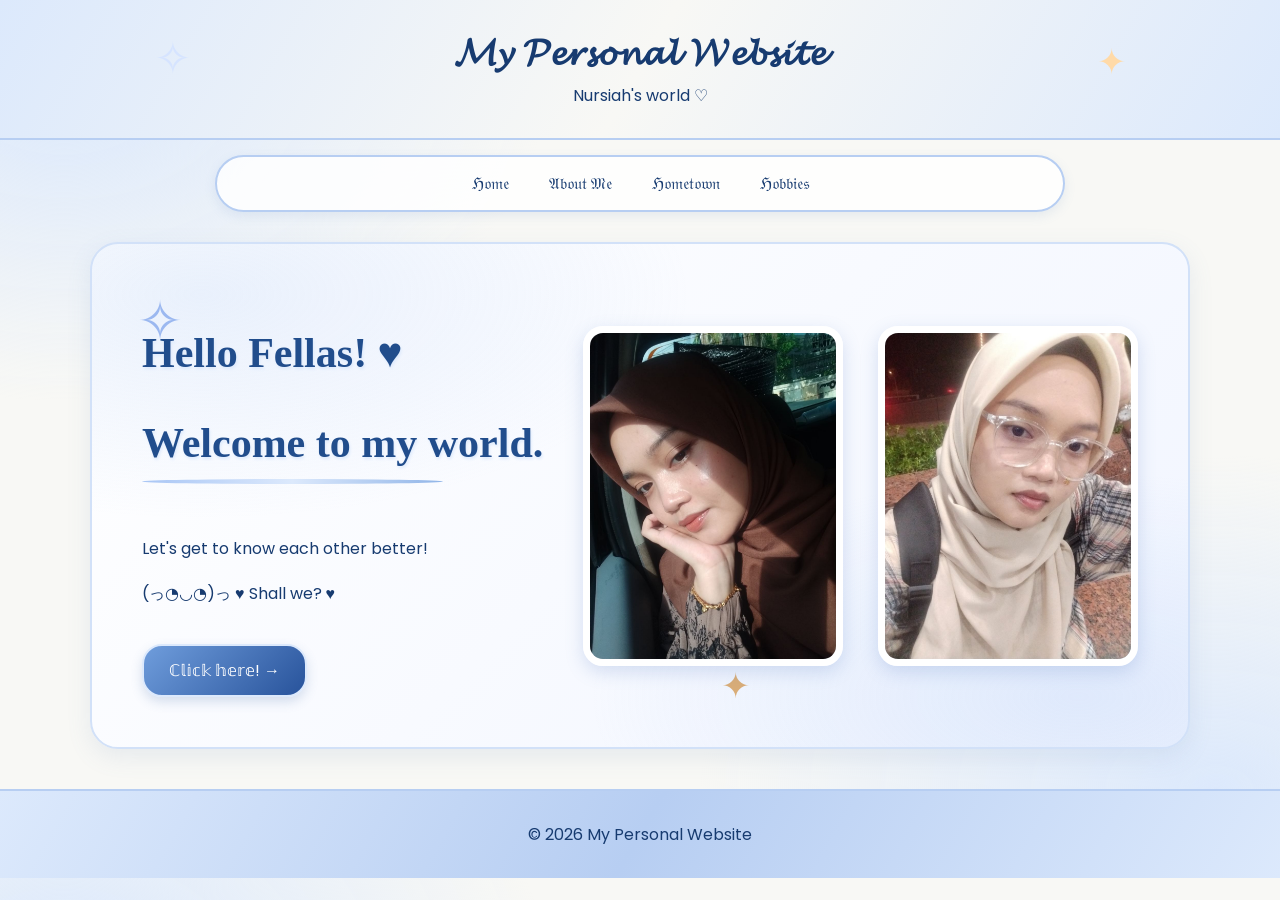
<file: index.html>
<!DOCTYPE html>
<html lang="en">
<head>
    <meta charset="UTF-8">
    <meta name="viewport" content="width=device-width, initial-scale=1.0">
    <title>My Personal Website</title>
    <link rel="stylesheet" href="styles.css">
</head>

<body>

    <header>
        <h1>𝓜𝔂 𝓟𝓮𝓻𝓼𝓸𝓷𝓪𝓵 𝓦𝓮𝓫𝓼𝓲𝓽𝓮</h1>
        <p>Nursiah's world ♡</p>
    </header>

    <nav>
        <a href="index.html">ℌ𝔬𝔪𝔢</a>
        <a href="about.html">𝔄𝔟𝔬𝔲𝔱 𝔐𝔢</a>
        <a href="hometown.html">ℌ𝔬𝔪𝔢𝔱𝔬𝔴𝔫</a>
        <a href="hobbies.html">ℌ𝔬𝔟𝔟𝔦𝔢𝔰</a>
    </nav>

    <main class="home">

        <div class="home-text">
        <h2>Hello Fellas! ♥
<p></p> Welcome to my world.</h2>

            <p>
                Let's get to know each other better! 
            
        
            </p>

            <p>
                (っ◔◡◔)っ ♥ Shall we? ♥
            </p>

            <a href="about.html" class="button">
                ℂ𝕝𝕚𝕔𝕜 𝕙𝕖𝕣𝕖! →
            </a>
        </div>

        <img src="images/image.jpg" alt="My Profile Picture">
        <img src="images/image3.jpg" alt="My Profile Picture">

    </main>

    <footer>
        <p>© 2026 My Personal Website </p>
    </footer>

</body>
</html>
</file>
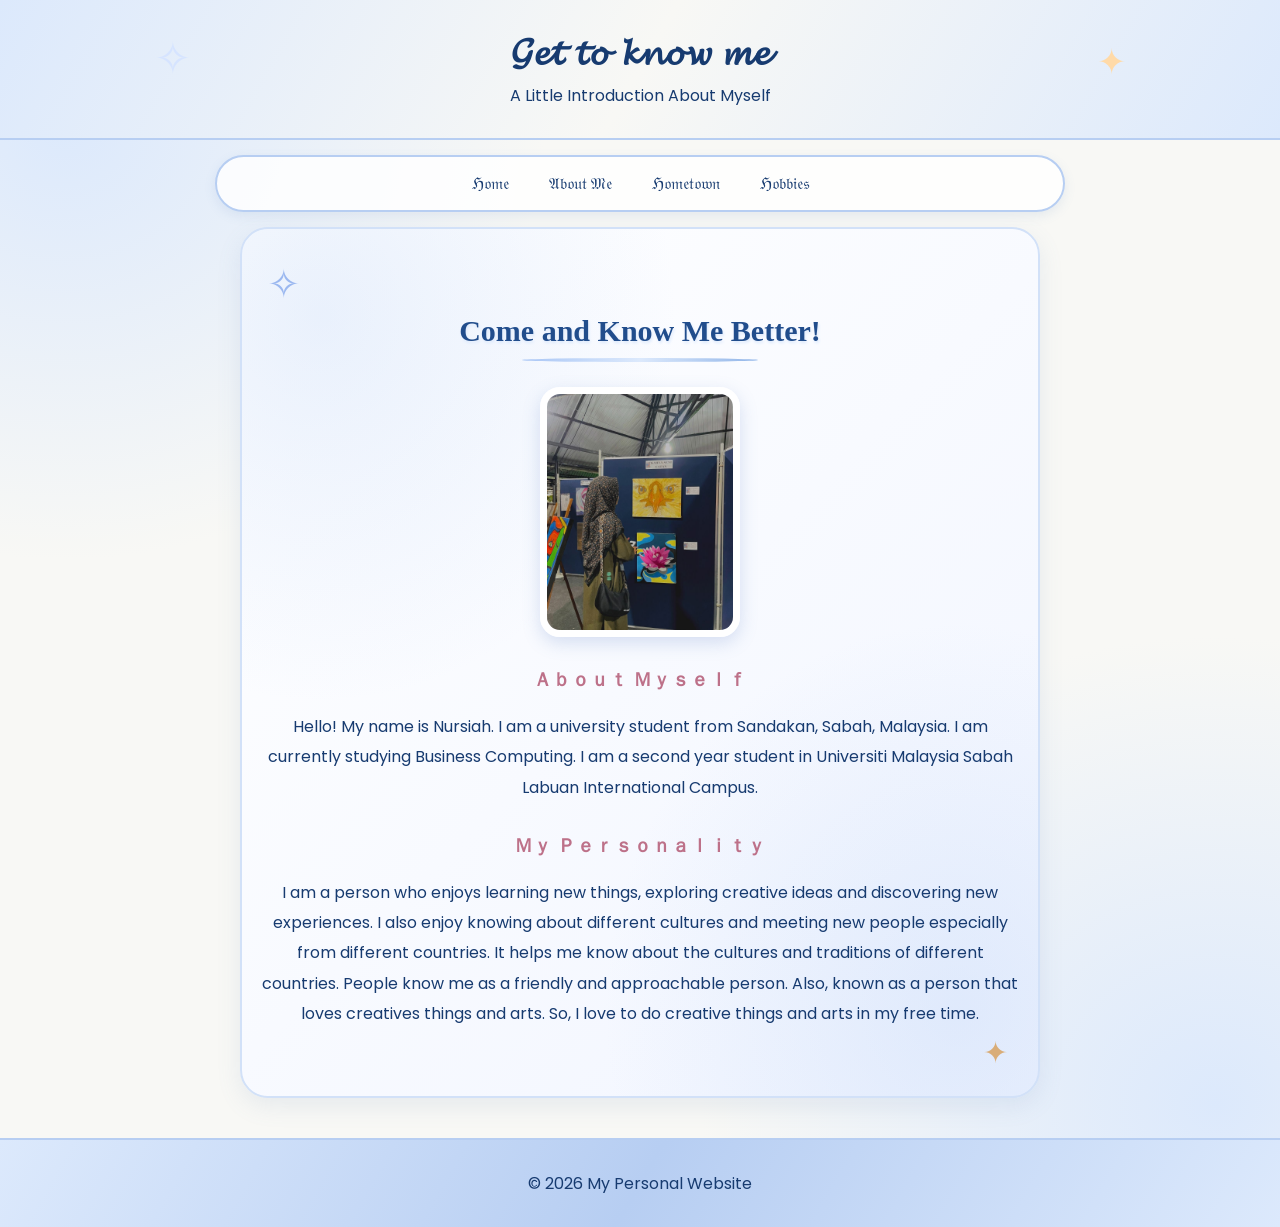
<file: about.html>
<!DOCTYPE html>
<html lang="en">
<head>
    <meta charset="UTF-8">
    <meta name="viewport" content="width=device-width, initial-scale=1.0">
    <title>About Me</title>
    <link rel="stylesheet" href="styles.css">
</head>

<body>

    <header>
        <h1>𝓖𝓮𝓽 𝓽𝓸 𝓴𝓷𝓸𝔀 𝓶𝓮</h1>
        <p>A Little Introduction About Myself</p>
    </header>

    <nav>
        <a href="index.html">ℌ𝔬𝔪𝔢</a>
        <a href="about.html">𝔄𝔟𝔬𝔲𝔱 𝔐𝔢</a>
        <a href="hometown.html">ℌ𝔬𝔪𝔢𝔱𝔬𝔴𝔫</a>
        <a href="hobbies.html">ℌ𝔬𝔟𝔟𝔦𝔢𝔰</a>
    </nav>

    <main class="about">

        <h2>Come and Know Me Better!</h2>

        <img src="images/image2.jpg"
             alt="My Profile Picture"
             class="profile">

        <h3>Ａｂｏｕｔ Ｍｙｓｅｌｆ</h3>

        <p>
            Hello! My name is Nursiah.
            I am a university student from Sandakan, Sabah, Malaysia.
            I am currently studying Business Computing.
            I am a second year student in Universiti Malaysia Sabah Labuan International Campus.
        </p>

        <h3>Ｍｙ Ｐｅｒｓｏｎａｌｉｔｙ</h3>

        <p>
            I am a person who enjoys learning new things,
            exploring creative ideas and discovering new experiences.
            I also enjoy knowing about different cultures and meeting new people especially from different countries.
            It helps me know about the cultures and traditions of different countries. People know me as a friendly and approachable person.
            Also, known as a person that loves creatives things and arts. So, I love to do creative things and arts in my free time.
        </p>

    </main>

    <footer>
        <p>&copy; 2026 My Personal Website</p>
    </footer>

</body>
</html>
</file>
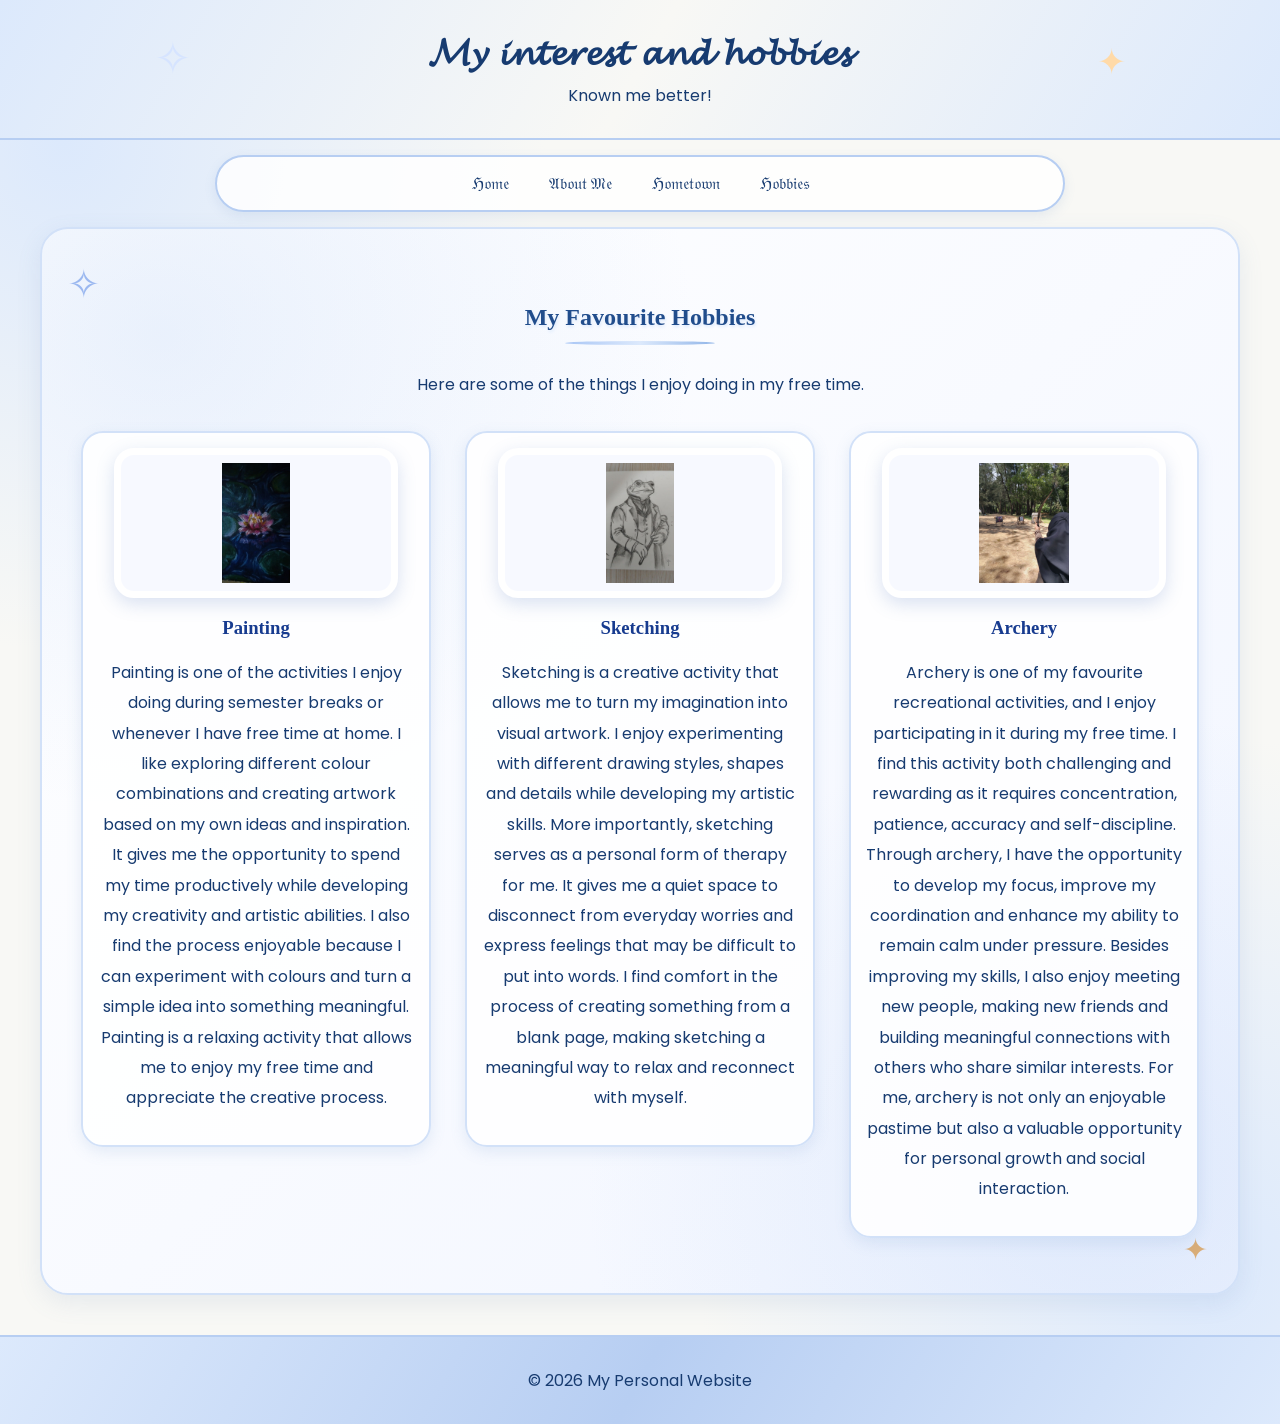
<file: hobbies.html>
<!DOCTYPE html>
<html lang="en">
<head>
    <meta charset="UTF-8">
    <meta name="viewport" content="width=device-width, initial-scale=1.0">
    <title>My Hobbies</title>
    <link rel="stylesheet" href="styles.css">
</head>

<body>

    <header>
        <h1>𝓜𝔂 𝓲𝓷𝓽𝓮𝓻𝓮𝓼𝓽 𝓪𝓷𝓭 𝓱𝓸𝓫𝓫𝓲𝓮𝓼</h1>
        <p>Known me better!</p>
    </header>

    <nav>
        <a href="index.html">ℌ𝔬𝔪𝔢</a>
        <a href="about.html">𝔄𝔟𝔬𝔲𝔱 𝔐𝔢</a>
        <a href="hometown.html">ℌ𝔬𝔪𝔢𝔱𝔬𝔴𝔫</a>
        <a href="hobbies.html">ℌ𝔬𝔟𝔟𝔦𝔢𝔰</a>
    </nav>

    <main class="hobbies">

        <h2>My Favourite Hobbies</h2>

        <p>Here are some of the things I enjoy doing in my free time.</p>

        <div class="hobby">
            <img src="images/painting.jpg" alt="Painting">
            <h3>Painting</h3>
            <p>
                <p>
    Painting is one of the activities I enjoy doing during
    semester breaks or whenever I have free time at home.
    I like exploring different colour combinations and
    creating artwork based on my own ideas and inspiration.
    It gives me the opportunity to spend my time productively
    while developing my creativity and artistic abilities.
    I also find the process enjoyable because I can experiment
    with colours and turn a simple idea into something
    meaningful. Painting is a relaxing activity that allows
    me to enjoy my free time and appreciate the creative process.
</p>
            </p>
        </div>

        <div class="hobby">
            <img src="images/sketching.jpg" alt="Sketching">
            <h3>Sketching</h3>
            <p>
                <p>
    Sketching is a creative activity that allows me to turn
    my imagination into visual artwork. I enjoy experimenting
    with different drawing styles, shapes and details while
    developing my artistic skills. More importantly, sketching
    serves as a personal form of therapy for me. It gives me
    a quiet space to disconnect from everyday worries and
    express feelings that may be difficult to put into words.
    I find comfort in the process of creating something from
    a blank page, making sketching a meaningful way to relax
    and reconnect with myself.
</p>
            </p>
        </div>

        <div class="hobby">
            <img src="images/archery.jpg" alt="Archery">
            <h3>Archery</h3>
            <p>
                
<p>
    Archery is one of my favourite recreational activities,
    and I enjoy participating in it during my free time.
    I find this activity both challenging and rewarding
    as it requires concentration, patience, accuracy and
    self-discipline. Through archery, I have the opportunity
    to develop my focus, improve my coordination and enhance
    my ability to remain calm under pressure. Besides improving
    my skills, I also enjoy meeting new people, making new
    friends and building meaningful connections with others
    who share similar interests. For me, archery is not only
    an enjoyable pastime but also a valuable opportunity for
    personal growth and social interaction.
</p>

            </p>
        </div>

    </main>

    <footer>
        <p>&copy; 2026 My Personal Website</p>
    </footer>

</body>
</html>
</file>
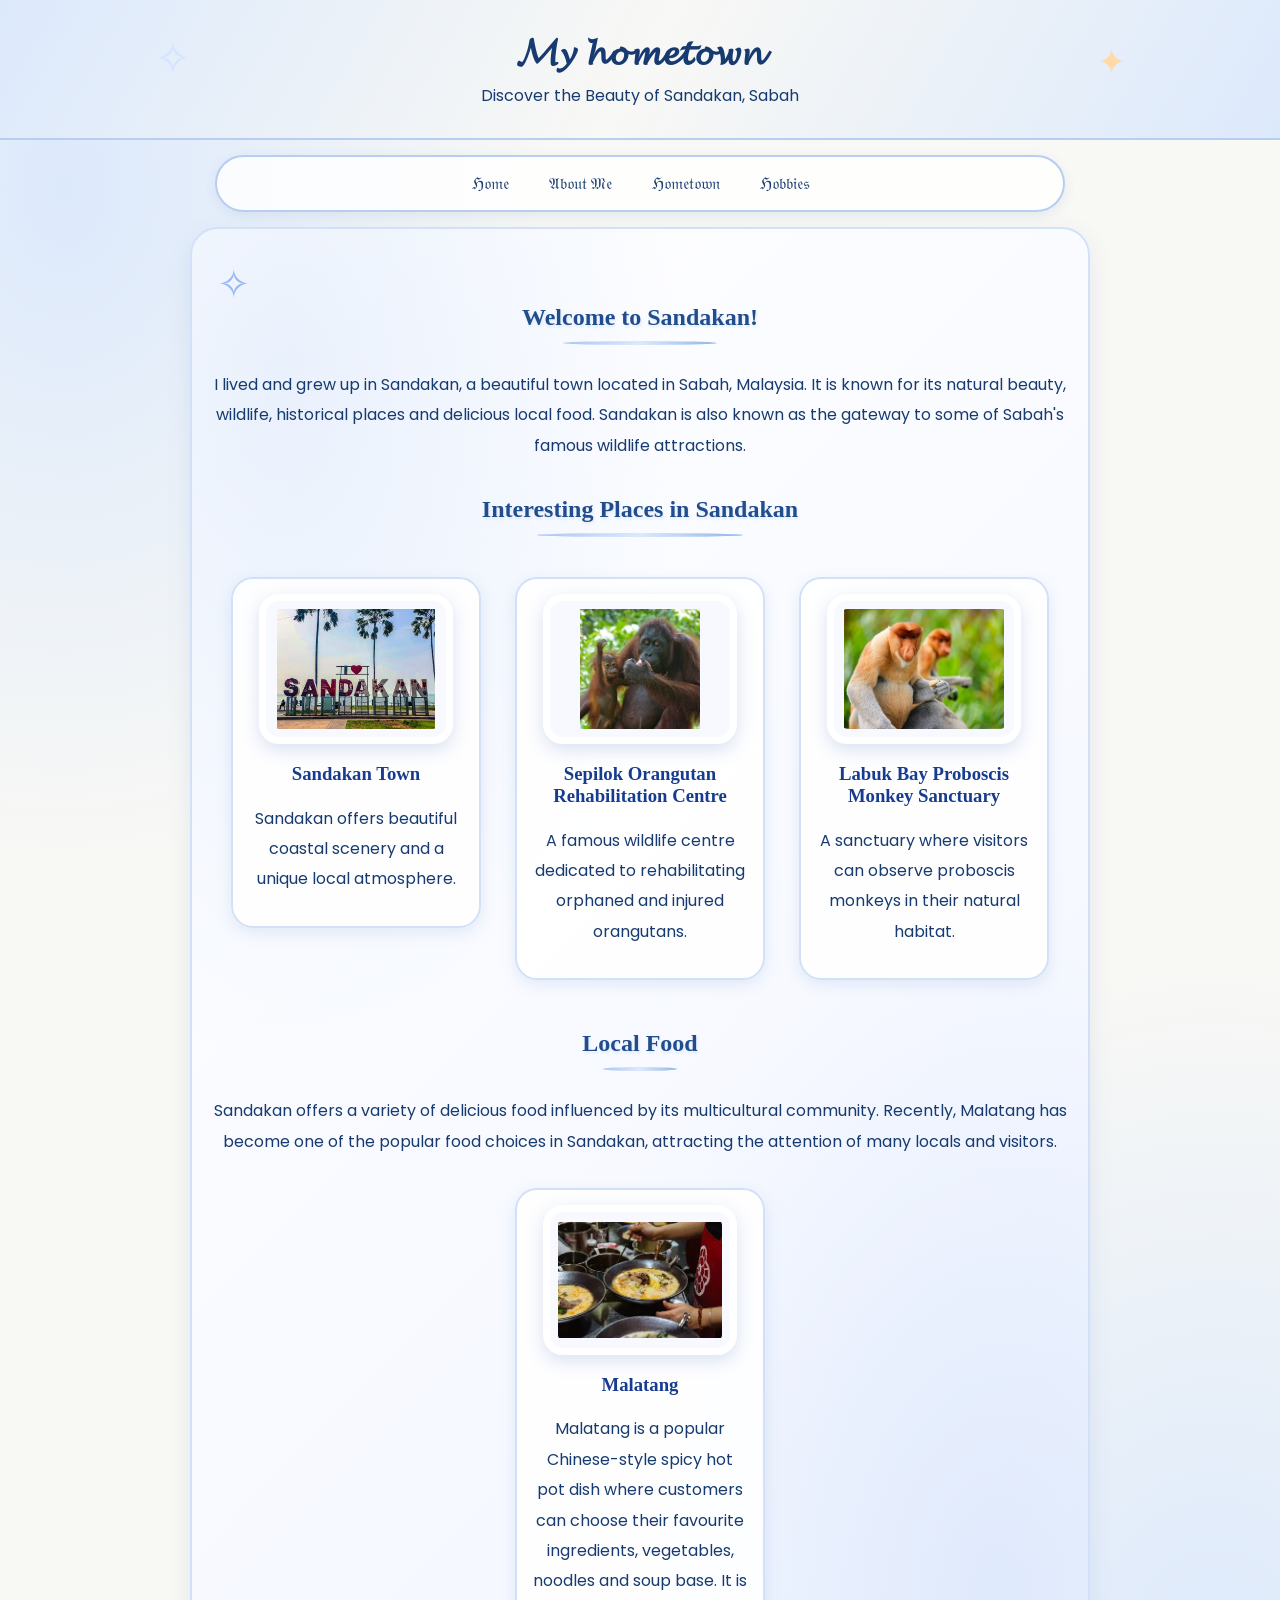
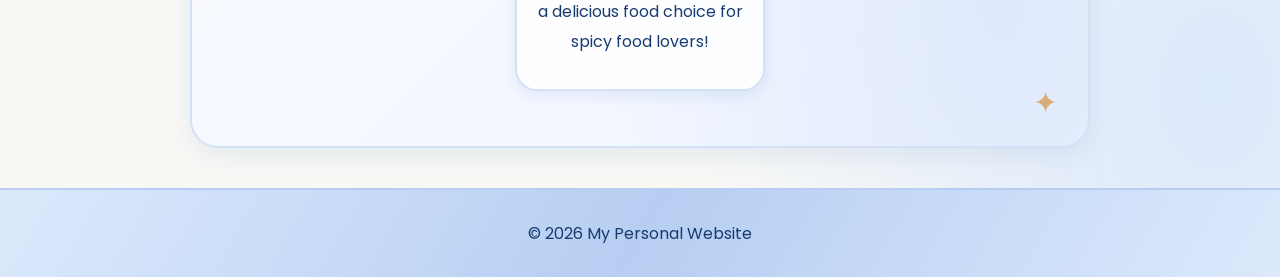
<file: hometown.html>
<!DOCTYPE html>
<html lang="en">
<head>
    <meta charset="UTF-8">
    <meta name="viewport" content="width=device-width, initial-scale=1.0">
    <title>My Hometown</title>
    <link rel="stylesheet" href="styles.css">
</head>

<body>

    <header>
        <h1>𝓜𝔂 𝓱𝓸𝓶𝓮𝓽𝓸𝔀𝓷</h1>
        <p>Discover the Beauty of Sandakan, Sabah</p>
    </header>

    <nav>
        <a href="index.html">ℌ𝔬𝔪𝔢</a>
        <a href="about.html">𝔄𝔟𝔬𝔲𝔱 𝔐𝔢</a>
        <a href="hometown.html">ℌ𝔬𝔪𝔢𝔱𝔬𝔴𝔫</a>
        <a href="hobbies.html">ℌ𝔬𝔟𝔟𝔦𝔢𝔰</a>
    </nav>

    <main class="hometown">

        <h2>Welcome to Sandakan!</h2>

        <p>
            I lived and grew up in Sandakan, a beautiful town located in Sabah,
            Malaysia. It is known for its natural beauty,
            wildlife, historical places and delicious local food.
            Sandakan is also known as the gateway to
            some of Sabah's famous wildlife attractions.
        </p>

        <h2>Interesting Places in Sandakan</h2>

        <div class="place">
            <img src="images/Sandakan.jpg" alt="Sandakan Town">
            <h3>Sandakan Town</h3>
            <p>
                Sandakan offers beautiful coastal scenery
                and a unique local atmosphere.
            </p>
        </div>

        <div class="place">
            <img src="images/Sepilok.jpg" alt="Sepilok Orangutan Centre">
            <h3>Sepilok Orangutan Rehabilitation Centre</h3>
            <p>
                A famous wildlife centre dedicated to
                rehabilitating orphaned and injured orangutans.
            </p>
        </div>

        <div class="place">
            <img src="LabukBay.jpg" alt="Labuk Bay">
            <h3>Labuk Bay Proboscis Monkey Sanctuary</h3>
            <p>
                A sanctuary where visitors can observe
                proboscis monkeys in their natural habitat.
            </p>
        </div>

    
<h2>Local Food</h2>

<p>
    Sandakan offers a variety of delicious food influenced
    by its multicultural community. Recently, Malatang has
    become one of the popular food choices in Sandakan,
    attracting the attention of many locals and visitors.
</p>

</p>

        </p>
        <div class="place">
             <img src="Malatang.jpg" alt="Malatang">
              
        <h3>Malatang</h3>
              
        <p>
             Malatang is a popular Chinese-style spicy hot pot
             dish where customers can choose their favourite
             ingredients, vegetables, noodles and soup base.
             It is a delicious food choice for spicy food lovers!
        
        </p>
        </div>


    </main>

    <footer>
        <p>&copy; 2026 My Personal Website</p>
    </footer>

</body>
</html>
</file>
<file: styles.css>
/* General Website Design */
@import url('https://fonts.googleapis.com/css2?family=Poppins:wght@400;500;600;700&display=swap');
body {
    margin: 0;
    font-family: 'Poppins', sans-serif;
    background-color: #f7ede2;
    color: #5c4033;
}

/* Header */

header {
    background-color: #E6CCB2;
    text-align: center;
    padding: 40px;
}

header h1 {
    font-size: 35px;
}

/* Navigation Bar */

nav {
    background-color: #9C6644;
    text-align: center;
    padding: 15px;
}

nav a {
    color: #FFF8F0;
    text-decoration: none;
    margin: 15px;
    font-weight: bold;
}

nav a:hover {
    color: #E6CCB2;
}

/* Home Section */

@import url('https://fonts.googleapis.com/css2?family=Playfair+Display:wght@400;500;600;700&family=Poppins:wght@400;500;600;700&display=swap');

* {
    box-sizing: border-box;
}

body {
    margin: 0;
    background-color: #F7F9FF;
    color: #1E2A5E;
    font-family: 'Poppins', sans-serif;
}

/* Header */
header {
    background-color: #173B8F;
    color: white;
    text-align: center;
    padding: 30px 20px;
}

header h1 {
    font-family: 'Playfair Display', serif;
    font-size: 38px;
    margin: 0;
}

header p {
    margin: 8px 0 0;
}

/* Navigation */
nav {
    background-color: #123BDB;
    padding: 15px;
    text-align: center;
}

nav a {
    color: white;
    text-decoration: none;
    margin: 0 18px;
    font-weight: 500;
}

nav a:hover {
    color: #FFDAA8;
}

/* Headings */
h2, h3 {
    font-family: 'Playfair Display', serif;
    color: #173B8F;
}

/* Homepage */
.home {
    max-width: 1100px;
    min-height: 450px;
    margin: 30px auto;
    padding: 50px;
    display: flex;
    align-items: center;
    justify-content: space-around;
    gap: 35px;
    background: linear-gradient(135deg, #FFFFFF, #E5EDFF);
    border-radius: 20px;
}

.home-text {
    flex: 1;
}

.home-text h2 {
    font-size: 42px;
}

.home-text p {
    line-height: 1.8;
}

.home img {
    width: 260px;
    height: 340px;
    object-fit: cover;
    object-position: top;
    border: 8px solid white;
    border-radius: 25px;
    box-shadow: 0 5px 20px #AABCE0;
}

/* Buttons */
.button {
    display: inline-block;
    background-color: #123BDB;
    color: white;
    padding: 12px 22px;
    border-radius: 25px;
    text-decoration: none;
    margin-top: 12px;
}

.button:hover {
    background-color: #173B8F;
}

/* About, Hometown and Hobbies */
.about, .hometown, .hobbies {
    max-width: 1000px;
    margin: 30px auto;
    padding: 35px 20px;
    text-align: center;
}

.about img {
    width: 200px;
    height: 250px;
    object-fit: cover;
    border: 7px solid rgb(91, 66, 199);
    border-radius: 20px;
    box-shadow: 0 4px 15px #AABCE0;
}

.place, .hobby {
    display: inline-block;
    vertical-align: top;
    width: 250px;
    min-height: 310px;
    margin: 15px;
    padding: 15px;
    background-color: white;
    border: 1px solid #D6E4FF;
    border-radius: 15px;
    box-shadow: 0 3px 12px #D6E4FF;
}

.place img, .hobby img {
    width: 90%;
    height: 150px;
    object-fit: contain;
    border-radius: 10px;
}

.place p, .hobby p, .about p {
    line-height: 1.8;
}

/* Footer */
footer {
    background-color: #173B8F;
    color: white;
    text-align: center;
    padding: 15px;
    margin-top: 40px;
}

/* Mobile screen */
@media (max-width: 700px) {
    header h1 {
        font-size: 28px;
    }

    nav a {
        display: inline-block;
        margin: 7px;
    }

    .home {
        flex-direction: column;
        padding: 25px;
        text-align: center;
    }

    .home-text h2 {
        font-size: 30px;
    }
}


@import url('https://fonts.googleapis.com/css2?family=Playfair+Display:wght@400;500;600;700&family=Poppins:wght@400;500;600;700&display=swap');

* {
    box-sizing: border-box;
}

body {
    margin: 0;
    background-color: #F7F9FF;
    color: #1E2A5E;
    font-family: 'Poppins', sans-serif;
}

/* Header */
header {
    background-color: #173B8F;
    color: white;
    text-align: center;
    padding: 30px 20px;
}

header h1 {
    font-family: 'Playfair Display', serif;
    font-size: 38px;
    margin: 0;
}

header p {
    margin: 8px 0 0;
}

/* Navigation */
nav {
    background-color: #123BDB;
    padding: 15px;
    text-align: center;
}

nav a {
    color: white;
    text-decoration: none;
    margin: 0 18px;
    font-weight: 500;
}

nav a:hover {
    color: #FFDAA8;
}

/* Headings */
h2, h3 {
    font-family: 'Playfair Display', serif;
    color: #173B8F;
}

/* Homepage */
.home {
    max-width: 1100px;
    min-height: 450px;
    margin: 30px auto;
    padding: 50px;
    display: flex;
    align-items: center;
    justify-content: space-around;
    gap: 35px;
    background: linear-gradient(135deg, #FFFFFF, #E5EDFF);
    border-radius: 20px;
}

.home-text {
    flex: 1;
}

.home-text h2 {
    font-size: 42px;
}

.home-text p {
    line-height: 1.8;
}

.home img {
    width: 260px;
    height: 340px;
    object-fit: cover;
    object-position: top;
    border: 8px solid white;
    border-radius: 25px;
    box-shadow: 0 5px 20px #AABCE0;
}

/* Buttons */
.button {
    display: inline-block;
    background-color: #123BDB;
    color: white;
    padding: 12px 22px;
    border-radius: 25px;
    text-decoration: none;
    margin-top: 12px;
}

.button:hover {
    background-color: #173B8F;
}

/* About, Hometown and Hobbies */
.about, .hometown, .hobbies {
    max-width: 1000px;
    margin: 30px auto;
    padding: 35px 20px;
    text-align: center;
}

.about img {
    width: 200px;
    height: 250px;
    object-fit: cover;
    border: 7px solid white;
    border-radius: 20px;
    box-shadow: 0 4px 15px #AABCE0;
}

.place, .hobby {
    display: inline-block;
    vertical-align: top;
    width: 250px;
    min-height: 310px;
    margin: 15px;
    padding: 15px;
    background-color: white;
    border: 1px solid #D6E4FF;
    border-radius: 15px;
    box-shadow: 0 3px 12px #D6E4FF;
}

.place img, .hobby img {
    width: 90%;
    height: 150px;
    object-fit: contain;
    border-radius: 10px;
}

.place p, .hobby p, .about p {
    line-height: 1.8;
}

/* Footer */
footer {
    background-color: #173B8F;
    color: white;
    text-align: center;
    padding: 15px;
    margin-top: 40px;
}

/* Mobile screen */
@media (max-width: 700px) {
    header h1 {
        font-size: 28px;
    }

    nav a {
        display: inline-block;
        margin: 7px;
    }

    .home {
        flex-direction: column;
        padding: 25px;
        text-align: center;
    }

    .home-text h2 {
        font-size: 30px;
    }
}


/* Button */

.button {
    display: inline-block;
    background-color: #9C6644;
    color: white;
    padding: 12px 25px;
    border-radius: 20px;
    text-decoration: none;
    margin-top: 20px;
}

.button:hover {
    background-color: #7F5539;
}

/* Footer */

footer {
    background-color: #9C6644;
    text-align: center;
    padding: 15px;
}

/* About Me Page */

.about {
    text-align: center;
    padding: 50px 20px;
    max-width: 800px;
    margin: auto;
}

.about h2 {
    color: #bd7189;
    font-size: 30px;
}

.about h3 {
    color: #bd7189;
    margin-top: 30px;
}

.about p {
    line-height: 1.8;
}

.profile {
    width: 200px;
    height: 200px;
    object-fit: cover;
    border-radius: 50%;
    border: 5px solid #f4c6d0;
}

/* Hometown Page */

.hometown {
    max-width: 900px;
    margin: auto;
    padding: 40px 20px;
    text-align: center;
}

.hometown h2 {
    color: #bd7189;
    margin-top: 35px;
}

.hometown p {
    line-height: 1.8;
}

.place {
    display: inline-block;
    width: 250px;
    margin: 15px;
    padding: 15px;
    background-color: white;
    border-radius: 15px;
    box-shadow: 0 3px 10px #e8cbd3;
    vertical-align: top;
}

.place img {
    width: 100%;
    height: 160px;
    object-fit: cover;
    border-radius: 10px;
}

.place h3 {
    color: #bd7189;
}

/* Hobbies Page */

.hobbies {
    max-width: 900px;
    margin: auto;
    padding: 40px 20px;
    text-align: center;
}

.hobbies h2 {
    color: #bd7189;
    margin-top: 35px;
}

.hobbies p {
    line-height: 1.8;
}

.hobbies {
    max-width: 1200px; /* besarkan ruang keseluruhan */
    margin: auto;
    padding: 40px 20px;
    text-align: center;
}

.hobbies h2 {
    color: #bd7189;
    margin-top: 35px;
}

.hobbies p {
    line-height: 1.8;
}

.hobby {
    display: inline-block;
    width: 350px; /* besarkan setiap card */
    margin: 15px;
    padding: 15px;
    background-color: white;
    border-radius: 15px;
    box-shadow: 0 3px 10px #e8cbd3;
    vertical-align: top;
    box-sizing: border-box;
}


.home img {
    display: block;
    margin: 0 auto;
    width: 260px;
    height: 340px;
    object-fit: cover;
    object-position: center;
    border: 8px solid white;
    border-radius: 25px;
    box-shadow: 0 5px 20px #AABCE0;
}

.hobby h3 {
    color: #FFF8F0;
}
/* Painting picture */
.hobby:nth-of-type(1) img {
    object-position:top center;
}

/* Sketching picture */
.hobby:nth-of-type(2) img {
    object-position: top bottom;
}

/* Archery picture */
.hobby:nth-of-type(3) img {
    object-position: center;
}

/* ===== Aesthetic Decorations ===== */

body {
    background:
        radial-gradient(circle at 10% 20%, #E5EDFF 0, transparent 25%),
        #F7F9FF;
}

/* Header decoration */
header {
    position: relative;
    overflow: hidden;
}

header::before {
    content: "✧";
    position: absolute;
    left: 12%;
    top: 25px;
    font-size: 45px;
    color: #D6E4FF;
}

header::after {
    content: "✦";
    position: absolute;
    right: 12%;
    top: 35px;
    font-size: 35px;
    color: #FFDAA8;
}

/* Homepage decoration */
.home {
    position: relative;
    overflow: hidden;
    background:
        radial-gradient(circle at 5% 90%, #D6E4FF 0, transparent 25%),
        radial-gradient(circle at 95% 10%, #E5EDFF 0, transparent 25%),
        linear-gradient(135deg, #FFFFFF, #EAF0FF);
}

/* Decorative stars */
.home::before {
    content: "✧";
    position: absolute;
    top: 35px;
    left: 45px;
    font-size: 55px;
    color: #9BB8F0;
}

.home::after {
    content: "✦";
    position: absolute;
    bottom: 35px;
    right: 40%;
    font-size: 35px;
    color: #D9AD78;
}

/* Heading underline */
.home-text h2 {
    position: relative;
    display: inline-block;
}

.home-text h2::after {
    content: "";
    display: block;
    width: 75%;
    height: 5px;
    margin-top: 12px;
    background: linear-gradient(to right, #9BB8F0, #E6CCB2);
    border-radius: 20px;
}

/* Profile image decoration */
.home img {
    position: relative;
    z-index: 1;
    transition: transform 0.3s ease;
}

.home img:hover {
    transform: translateY(-5px);
}

/* Button colour */
.button {
    background-color: #123BDB;
    box-shadow: 0 4px 12px #B7C9F0;
}

.button:hover {
    background-color: #173B8F;
}

/* Footer colour */
footer {
    background-color: #173B8F;
    color: white;
}

/* =================================
   DECORATIONS FOR ALL PAGES
================================= */

/* General page background */
.about, .hometown, .hobbies {
    position: relative;
    overflow: hidden;
    background:
        radial-gradient(circle at 0% 0%, #E5EDFF, transparent 25%),
        radial-gradient(circle at 100% 100%, #E5EDFF, transparent 25%),
        #F7F9FF;
    border-radius: 20px;
}

/* Decorative sparkle on page headings */
.about h2, .hometown h2, .hobbies h2 {
    position: relative;
    display: inline-block;
    margin-bottom: 30px;
}

.about h2::after,
.hometown h2::after,
.hobbies h2::after {
    content: "";
    display: block;
    width: 65%;
    height: 4px;
    margin: 10px auto;
    border-radius: 20px;
    background: linear-gradient(to right, #9BB8F0, #E6CCB2);
}

/* Decorative stars */
.about::before,
.hometown::before,
.hobbies::before {
    content: "✧";
    position: absolute;
    top: 25px;
    left: 25px;
    font-size: 40px;
    color: #9BB8F0;
    pointer-events: none;
}

.about::after,
.hometown::after,
.hobbies::after {
    content: "✦";
    position: absolute;
    bottom: 20px;
    right: 30px;
    font-size: 30px;
    color: #D9AD78;
    pointer-events: none;
}

/* Beautiful cards */
.place, .hobby {
    transition: transform 0.3s ease, box-shadow 0.3s ease;
    position: relative;
    z-index: 1;
}

.place:hover, .hobby:hover {
    transform: translateY(-8px);
    box-shadow: 0 8px 20px #AABCE0;
}

/* Image effect */
.place img, .hobby img {
    transition: transform 0.3s ease;
}

.place img:hover, .hobby img:hover {
    transform: scale(1.04);
}

/* About profile effect */
.about img {
    transition: transform 0.3s ease;
}

.about img:hover {
    transform: scale(1.03);
}

/* Paragraph decoration */
.about p, .hometown p, .hobbies p {
    line-height: 1.9;
}

/* Section titles */
.place h3, .hobby h3 {
    color: #173B8F;
}

/* Consistent card colours */
.place, .hobby {
    background-color: #FFFFFF;
    border: 1px solid #D6E4FF;
    border-radius: 18px;
}

/* ===== FIX PAGE LAYOUT ===== */

/* Fix all section headings */
.about h2,
.hometown h2,
.hobbies h2 {
    display: block;
    width: fit-content;
    margin: 35px auto 25px;
    color: #173B8F;
    text-align: center;
}

/* Fix About Me profile */
.about img {
    display: block;
    margin: 20px auto;
}

/* Center About Me content */
.about {
    text-align: center;
}

/* Fix Hometown and Hobbies cards */
.hometown,
.hobbies {
    text-align: center;
}

/* Keep cards aligned neatly */
.place,
.hobby {
    display: inline-block;
    vertical-align: top;
    margin: 15px;
}

/* Fix all section titles */
.place h3,
.hobby h3 {
    color: #173B8F;
}

.place img, .hobby img {
    display: block;
    margin: 0 auto 15px;
    width: 90%;
    height: 150px;
    object-fit: contain;
    object-position: center;

    /* Image frame */
    background-color: #F7F9FF;
    padding: 8px;
    border: 3px solid #D6E4FF;
    border-radius: 15px;

    /* Soft shadow */
    box-shadow: 0 4px 10px #C5D4F0;
}
.place img:hover,
.hobby img:hover {
    border-color: #9BB8F0;
    box-shadow: 0 6px 15px #AABCE0;
    transform: scale(1.03);
    transition: 0.3s ease;
}

/* =====================================
   BLUE WATERCOLOR SCRAPBOOK THEME
===================================== */

body {
    background-color: #F8F8F5;
    background-image:
        radial-gradient(ellipse at 5% 10%, #DCE9FC 0%, transparent 28%),
        radial-gradient(ellipse at 95% 90%, #DCE9FC 0%, transparent 30%);
    color: #173B70;
}

/* HEADER */
header {
    background:
        linear-gradient(120deg, #DCE9FC, #F8F8F5, #DCE9FC);
    color: #173B70;
    border-bottom: 2px solid #B7CEF2;
    position: relative;
}

header h1 {
    font-family: 'Playfair Display', serif;
    letter-spacing: 1px;
}

/* NAVIGATION */
nav {
    background: rgba(255,255,255,0.85);
    border: 2px solid #B7CEF2;
    border-radius: 35px;
    max-width: 850px;
    margin: 15px auto;
    padding: 14px;
    box-shadow: 0 4px 12px rgba(90,130,190,0.12);
}

nav a {
    color: #173B70;
    transition: 0.3s ease;
}

nav a:hover {
    color: #4C7FC5;
    background: #DCE9FC;
    border-radius: 20px;
    padding: 8px;
}

/* WATERCOLOR CONTENT PANELS */
.home, .about, .hometown, .hobbies {
    background:
        radial-gradient(ellipse at 10% 10%,
            rgba(173,201,244,0.25), transparent 35%),
        radial-gradient(ellipse at 90% 90%,
            rgba(173,201,244,0.28), transparent 35%),
        linear-gradient(135deg, #FFFFFF, #F1F5FF);
    border: 2px solid #D2E1F8;
    border-radius: 28px;
    box-shadow: 0 8px 25px rgba(95,130,185,0.12);
}

/* PAINT BRUSH EFFECT ON HEADINGS */
.home h2, .about h2,
.hometown h2, .hobbies h2 {
    color: #214D8C;
    text-shadow: 1px 2px 3px #DCE9FC;
}

.home h2::after,
.about h2::after,
.hometown h2::after,
.hobbies h2::after {
    background: linear-gradient(
        90deg, #A9C6F5, #DCE9FC, #91B5E8
    );
    border-radius: 50%;
}

/* IMAGE FRAMES */
.home img, .about img,
.place img, .hobby img {
    border: 7px solid white;
    border-radius: 20px;
    box-shadow: 0 6px 18px rgba(85,125,190,0.22);
}

/* HOMETOWN AND HOBBY CARDS */
.place, .hobby {
    background: rgba(255,255,255,0.9);
    border: 2px solid #D2E1F8;
    border-radius: 22px;
    box-shadow: 0 5px 15px rgba(100,140,195,0.15);
    transition: 0.3s ease;
}

.place:hover, .hobby:hover {
    transform: translateY(-7px);
    box-shadow: 0 10px 22px rgba(100,140,195,0.25);
}

/* BUTTONS */
.button {
    background: linear-gradient(135deg, #6F9DDC, #28539B);
    color: white;
    border: 2px solid #DCE9FC;
    box-shadow: 0 5px 12px rgba(65,105,165,0.2);
}

.button:hover {
    background: #173B70;
    transform: translateY(-3px);
}

/* FOOTER */
footer {
    background: linear-gradient(120deg, #DCE9FC, #B7CEF2, #DCE9FC);
    color: #173B70;
    border-top: 2px solid #B7CEF2;
}

/* MOBILE */
@media (max-width: 700px) {
    nav {
        margin: 10px;
    }

    .home, .about, .hometown, .hobbies {
        margin: 15px;
        padding: 20px;
    }
}
</file>
